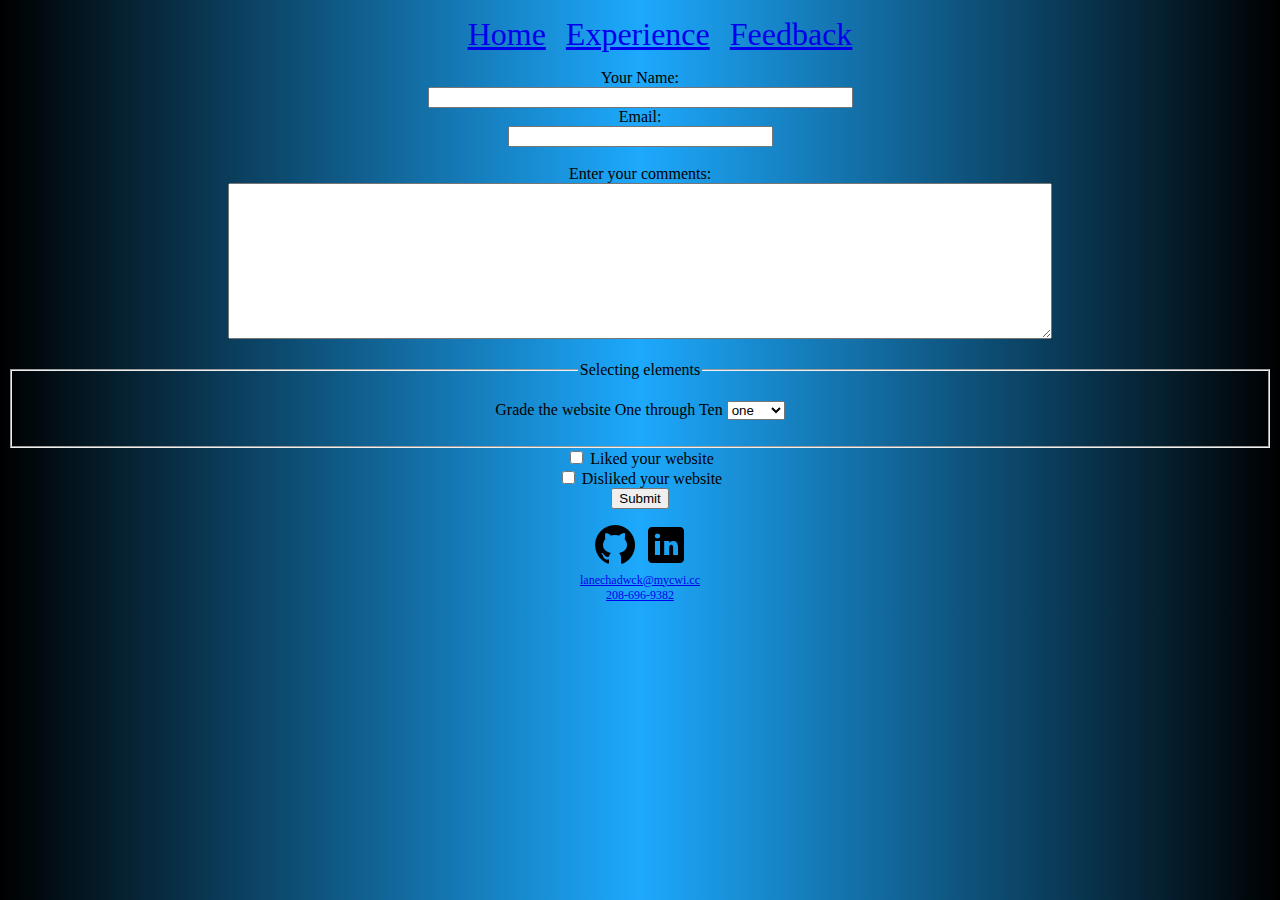
<file: index.html>
<!DOCTYPE html>
<!-- Author: Lane Chadwick
	   ----October 17th, 2019------
   ----Adding Jquery border to form----
   ---October 23rd, 2019-------
   ----removal of Jquery border to form------

			-->
<html lang="en">
<head>
    <meta charset="UTF-8">
    <meta name="description" content="Lane Chadwick's Portfolio">
    <meta name="keywords" content="Lane, Bio, Contact, Portfolio">
    <meta name="author" content="Lane Chadwick">
	<meta name="viewport" content="width=device-width, initial-scale=1">
	<link rel="stylesheet" href="css/styles.css">


	
	<title>Lane's Portfolio</title>
</head>
<body>
<main>
<!-- Use the header area for the website name or logo -->
	<header>
	<div class="container">
		<nav>
			  <a id="navicon" href="#"><img src="images/navicon4.png" alt="navicon" /></a>
			   <ul>
				<li><a href="Home.html">Home</a></li>
				<li><a href="education.html">Experience</a></li>
				<li><a href="contact.html">Feedback</a></li>
			   </ul>
			  </nav>
		   </div>
	</header>

	    <form action="mailto:lanechadwick@mycwi.cc?subject=Personal%20Portfolio%20Mail" enctype="text/plain" method="POST">
		<label for="company">Your Name:</label><br> 
		<input type="text" name="Name" size="50" id="company"><br>
		
		<label for="contact">Email:</label><br>
		<input type="text" name="Emailto" size="30" id="contact"><br><br>
		
		<label>Enter your comments:</label><br>
		<textarea cols="100" rows="10" name="comment"></textarea><br><br>
		
		   <fieldset>
          <legend>Selecting elements</legend>
          <p>
             <label>Grade the website One through Ten</label>
             <select id = "myList">
               <option value = "1">one</option>
               <option value = "2">two</option>
               <option value = "3">three</option>
               <option value = "4">four</option>
			   <option value = "5">five</option>
               <option value = "6">six</option>
               <option value = "7">seven</option>
               <option value = "8">eight</option>
			    <option value = "9">nine</option>
               <option value = "10">ten</option>
			   
             </select>
          </p>
       </fieldset>
		
			<input type="checkbox" name="Liked your website" value="Dislike"> Liked your website<br>
		<input type="checkbox" name="Disliked your website" value="Like"> Disliked your website<br>
		
	<input type="submit" id="submit" value="Submit" class="btn">
     </form>
	



	<footer>
<p><a href="https://github.com/" target="_blank"><img src="images/github.png" alt="social icon for github"></a>
				<a href="https://www.linkedin.com/" target="_blank"><img src="images/linkedin.png" alt="social icon for linkedin"></a><br>
	<a href="mailto:lanechadwck@mycwi.cc">lanechadwck@mycwi.cc</a><br>
	<a href="tel:1-208-696-9382">208-696-9382</a>
	</footer>
</main>
</body>
</html>
</file>
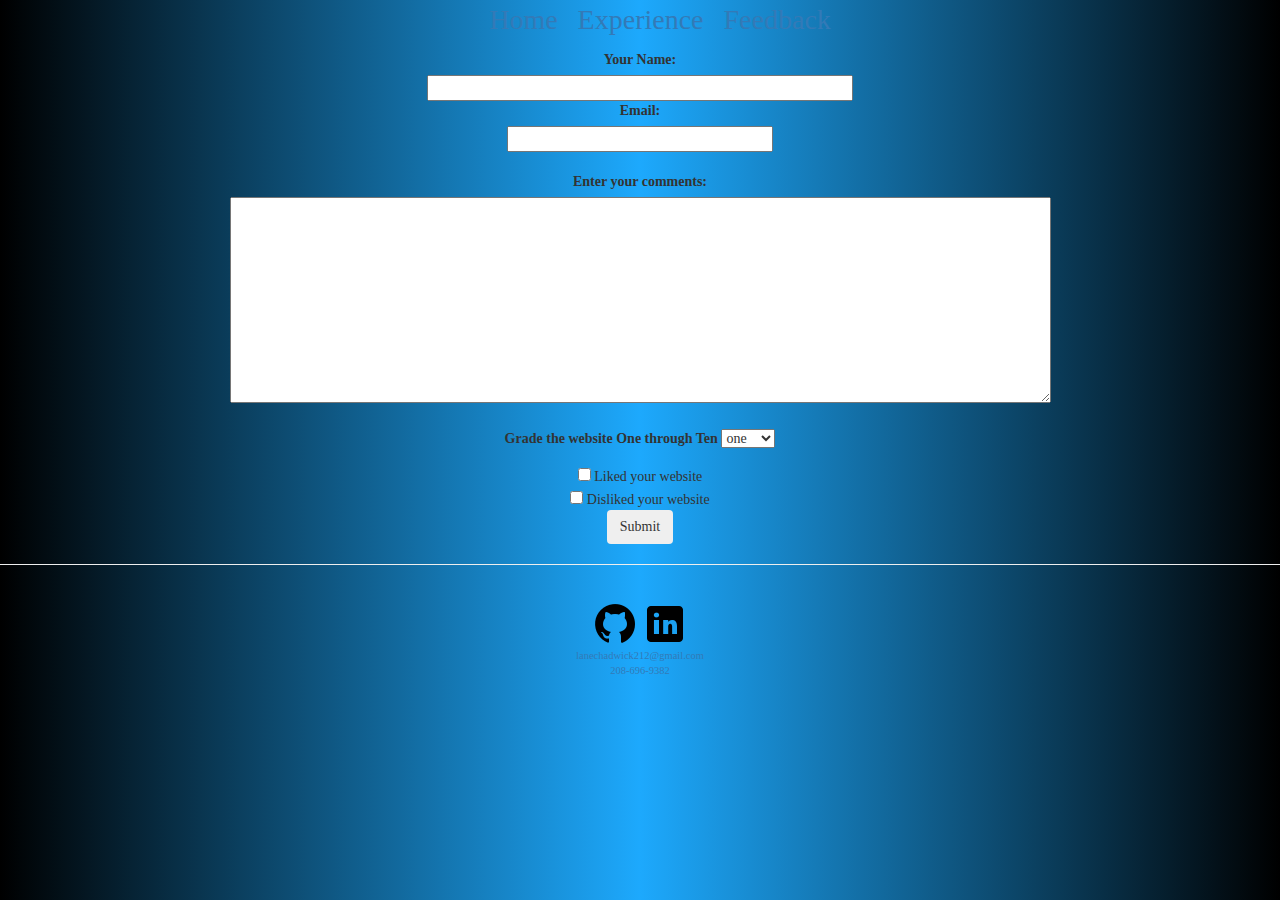
<file: contact.html>
<!DOCTYPE html>
<!-- This website was created by: Lane Chadwick-->
<html lang="en">
<head>
    <meta charset="UTF-8">
    <meta name="description" content="Lane Chadwick's Portfolio">
    <meta name="keywords" content="Lane, Bio, Contact, Portfolio">
    <meta name="author" content="Lane Chadwick">
	<meta name="viewport" content="width=device-width, initial-scale=1">
		  <link rel="stylesheet" href="https://maxcdn.bootstrapcdn.com/bootstrap/3.4.1/css/bootstrap.min.css">
  <script src="https://ajax.googleapis.com/ajax/libs/jquery/3.5.1/jquery.min.js"></script>
  <script src="https://maxcdn.bootstrapcdn.com/bootstrap/3.4.1/js/bootstrap.min.js"></script>
	<link rel="stylesheet" href="css/styles.css">
	
	<title>Lane's Portfolio</title>
</head>
<body>
<main>
<!-- Use the header area for the website name or logo -->
	<header>
	<div class="container">
		<nav>
			  <a id="navicon" href="#"><img src="images/navicon4.png" alt="navicon" /></a>
			   <ul>
				<li><a href="Home.html">Home</a></li>
				<li><a href="education.html">Experience</a></li>
				<li><a href="contact.html">Feedback</a></li>
			   </ul>
			  </nav>
		   </div>
	</header>

	
	    <form action="mailto:lanechadwick212@gmail.com?subject=Personal%20Portfolio%20Mail" enctype="text/plain" method="POST">
		<label for="company">Your Name:</label><br> 
		<input type="text" name="Name" size="50" id="company"><br>
		
		<label for="contact">Email:</label><br>
		<input type="text" name="Emailto" size="30" id="contact"><br><br>
		
		<label>Enter your comments:</label><br>
		<textarea cols="100" rows="10" name="comment"></textarea><br><br>
		
		
		   <fieldset>

          <p>
             <label>Grade the website One through Ten</label>
             <select id = "myList">
               <option value = "1">one</option>
               <option value = "2">two</option>
               <option value = "3">three</option>
               <option value = "4">four</option>
			   <option value = "5">five</option>
               <option value = "6">six</option>
               <option value = "7">seven</option>
               <option value = "8">eight</option>
			    <option value = "9">nine</option>
               <option value = "10">ten</option>
			   
             </select>
          </p>
       </fieldset>
		
			<input type="checkbox" name="Liked your website" value="Dislike"> Liked your website<br>
		<input type="checkbox" name="Disliked your website" value="Like"> Disliked your website<br>
		
	<input type="submit" id="submit" value="Submit" class="btn">
     </form>
	



	<footer>
	<hr> <br>
<p><a href="https://github.com/lanechadwick" target="_blank"><img src="images/github.png" alt="social icon for github"></a>
   <a href="https://www.linkedin.com/in/lane-chadwick-436193183/" target="_blank"><img src="images/linkedin.png" alt="social icon for linkedin"></a><br>
	
	<a href="lanechadwick212@gmail.com">lanechadwick212@gmail.com</a><br>
	<a href="tel:1-208-696-9382">208-696-9382</a>
	</footer>
</main>
</body>
</html>
</file>
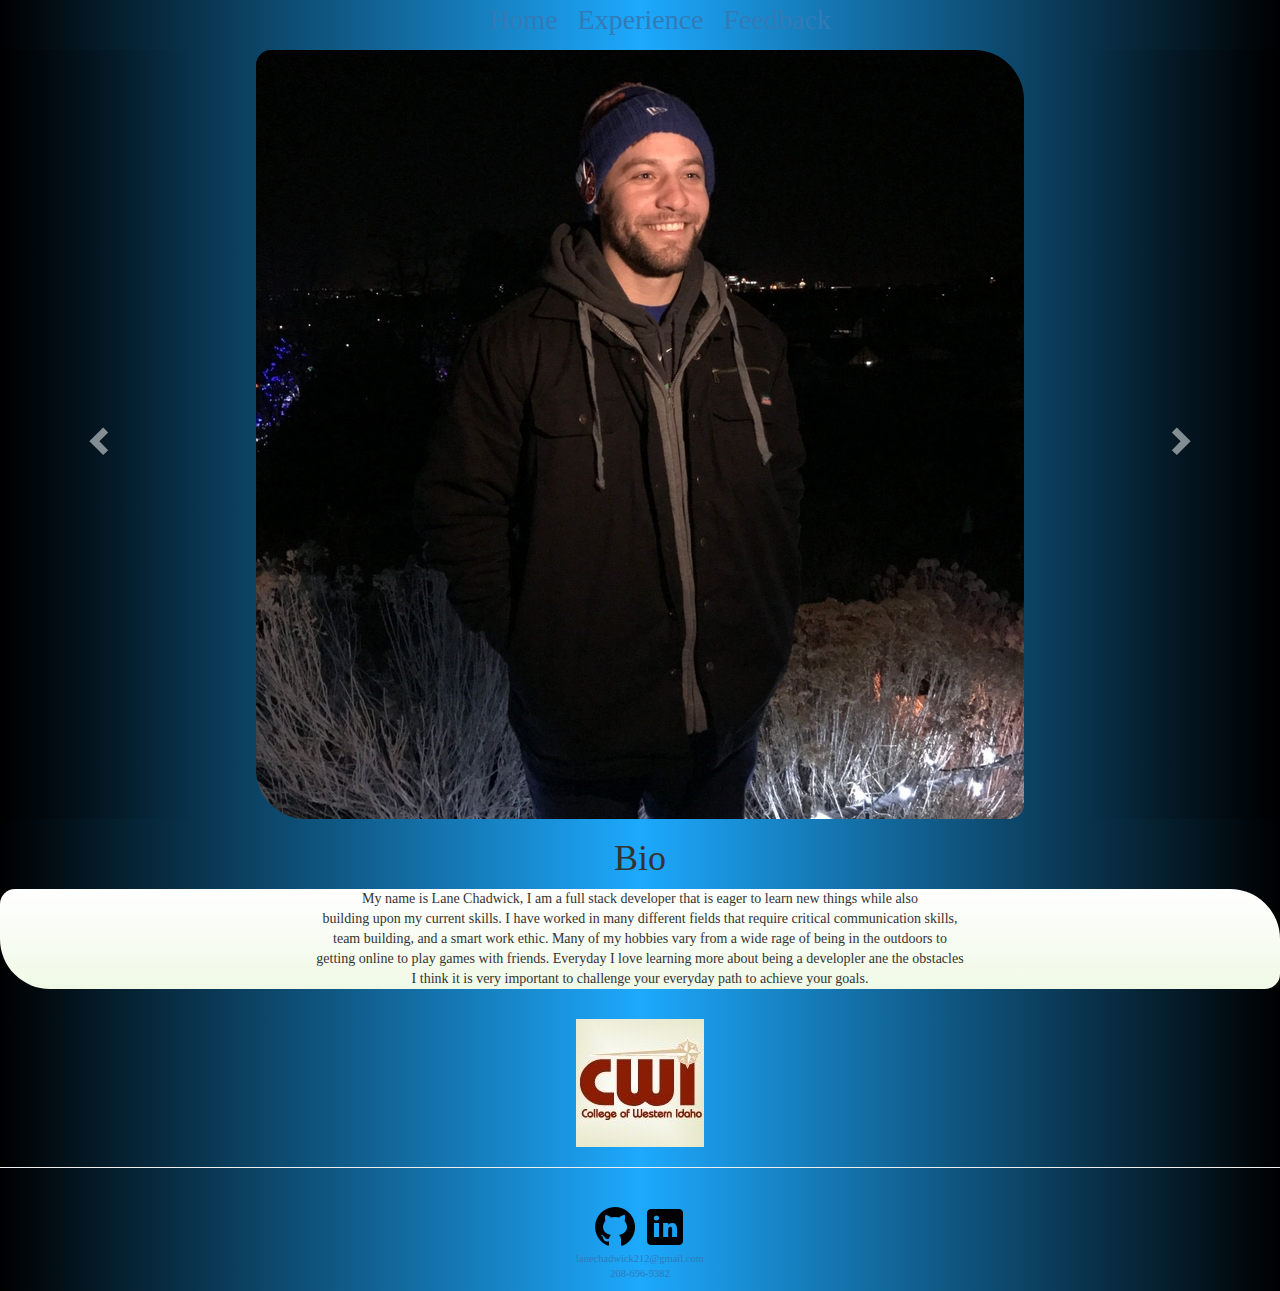
<file: Home.html>
﻿<!DOCTYPE html>
<!-- This website was created by: Lane Chadwick-->
<html lang="en">
<head>
    <meta charset="UTF-8">
    <meta name="description" content="Lane Chadwick's Portfolio">
    <meta name="keywords" content="Lane, Bio, Contact, Portfolio">
    <meta name="author" content="Lane Chadwick">
	<meta name="viewport" content="width=device-width, initial-scale=1">
	 <link rel="stylesheet" href="https://maxcdn.bootstrapcdn.com/bootstrap/3.4.1/css/bootstrap.min.css">
  <script src="https://ajax.googleapis.com/ajax/libs/jquery/3.5.1/jquery.min.js"></script>
  <script src="https://maxcdn.bootstrapcdn.com/bootstrap/3.4.1/js/bootstrap.min.js"></script>
	<link rel="stylesheet" href="css/styles.css">
	
	<title>Lane's Portfolio</title>
</head>
<body>
<main>
<!-- Use the header area for the website name or logo -->
	<header>
	
	<div class="container">
		<nav>
			  <a id="navicon" href="#"><img src="images/navicon4.png" alt="navicon" /></a>
			   <ul>
			 <li><a href="Home.html">Home</a></li>
			 <li><a href="education.html">Experience</a></li>
			 <li><a href="contact.html">Feedback</a></li>
			   </ul>
			  </nav>
		   </div>
	</header>

	
<div id="myCarousel" class="carousel slide" data-ride="carousel">
  <!-- Indicators -->
  


  <!-- Wrapper for slides -->
   <div class="carousel-inner" role="listbox">
    <div class="item active">
         
        <img src="images/lanePic1.jpg" alt="" >
    </div>
    <div class="item">
        <img src="images/lanePic2.jpg" alt="">
    </div>
    <div class="item">
        <img src="images/lanePic3.jpg" alt="">
    </div>
    


  <!-- Left and right controls -->
  <a class="left carousel-control" href="#myCarousel" data-slide="prev">
    <span class="glyphicon glyphicon-chevron-left"></span>
    <span class="sr-only">Previous</span>
  </a>
  <a class="right carousel-control" href="#myCarousel" data-slide="next">
    <span class="glyphicon glyphicon-chevron-right"></span>
    <span class="sr-only">Next</span>
  </a>
</div>

<article>
<h1>Bio</h1>
<p>My name is Lane Chadwick, I am a full stack developer that is eager to learn new things while also<br>
   building upon my current skills. I have worked in many different fields that require critical communication skills,<br>
   team building, and a smart work ethic. Many of my hobbies vary from a wide rage of being in the outdoors to<br>
   getting online to play games with friends. Everyday I love learning more about being a developler ane the obstacles<br> 
	I think it is very important to challenge your everyday path to achieve your goals.
   
    
 </p><br>
 
<a href="https://www.linkedin.com/groups/13653321/" target="_blank"><img src="images/cwigroup.jpg" alt="social icon for linkedin cwi"></a>
</article>

<!-- Use the footer area to add webpage footer content -->


	<footer>
	<hr> <br>
<p><a href="https://github.com/lanechadwick" target="_blank"><img src="images/github.png" alt="social icon for github"></a>
				<a href="https://www.linkedin.com/in/lane-chadwick-436193183/" target="_blank"><img src="images/linkedin.png" alt="social icon for linkedin"></a><br>
				<a href="mailto:lanechadwick212@gmail.com">lanechadwick212@gmail.com</a><br>
	<a href="tel:1-208-696-9382">208-696-9382</a>
	</footer>
</main>
</body>
</html>
</file>
<file: css/styles.css>
@font-face {
	font-family: 'Cantarell';
	src: url('../fonts/Cantarell-Regular-webfont.woff')format('woff'),
			url('../fonts/Cantarell-Regular-webfont.ttf')format('truetype'),
			url('../fonts/Cantarell-Regular-webfont.eot')format('embedded-opentype');
}
		 
 

header nav ul li {
	
	font-size: 2em;   
	padding: 0px 10px;
	display: inline;
  
  }
  
  header nav ul li a {
	color: rgb(0, 0, 0));
	display: block;
	width: 100%;
  }
  
  header nav ul li a:hover {
	color: white;
	background-color: black;
  }
  
  a#navicon {
	display: none;
  }

/*end of nav styles*/
.home {
	margin-left: auto;
	margin-right: auto;
}
header {
    
}

.homepic img{
	border-radius: 15px 50px;
	margin-left: auto;
	margin-right: auto;

	

}
/*table styles*/
table {
  width: 100%;
   background-image: linear-gradient(#FFFFFF, #F0F9E6);
  border-collapse: collapse;
  border-width: 2px;
  border-color: #DFA478;
  border-style: solid;
  color: #000000;
  margin-bottom: 20px;
}

table td, th {
  border-width: 2px;
  border-color: #DFA478;
  border-style: solid;
  padding: 15px;
}

table thead {
  background-color: #DFA478;
}
.worklist {
	 background-image: linear-gradient(#FFFFFF, #F0F9E6);
	 list-style: none;
}


/*schoolRow styles*/

.schoolRow {
	 box-sizing: border-box;
}

.column {
  float: left;
  width: 33.33%;
  padding: 80px;
}

/* Clearfix (clear floats) */
.row::after {
  content: "";
  clear: both;
  display: table;
}

  .column img { 
        width: 100%; 
        transition: 0.5s all ease-in-out; 
    } 
       
    .column:hover img { 
        transform: scale(1.5); 
    }



/*carousel styles*/
.carousel-inner >.item a img {

margin: auto;

}

.carousel-inner > .item img {
	margin:auto;
	border-radius: 15px 50px;
}



body {
	text-align: center;
	background: rgb(0,0,0);
background: linear-gradient(90deg, rgba(0,0,0,1) 0%, rgba(29,169,253,1) 50%, rgba(0,0,0,1) 100%);
	font-family: "Times New Roman", Times, serif;
}
footer{
font-size: .75em;
text-align: center;
}
 article p {
	 background-image: linear-gradient(#FFFFFF, #F0F9E6);
	 font-family: "Arial Black", serif;
	 display: block;
	 border-radius: 15px 50px;
	 

}

  /* ===================
  Mobile styles: 0px to 480px
     =================== */
     @media only screen and (max-width: 480px){
		.container li {
		  display: block;
		 margin-right: 12em;
 
		}
		a#navicon {
		 display: block;
	  }

	  div.homepic img{
		  display:none;
		
	  }
	  
	  header nav ul {
		 display: none;
		
	  }
	  
	  header nav ul li {
		 font-size: 1em;
		 line-height: 1.3em;
		 height: 1.3em;
		 margin-left: 34%;
		 
	  }

	 input {
		  width:100%;
		  height:auto;
	 }

	 textarea {
		  width:100%;
		  height:auto;
	 }
  
	  a#navicon:hover+ul, header nav ul:hover {
		 display: block;
	  }
	
   }
   div.container2 table{
	 display: none;
	 
  }
  
 
  
   
 
   
	   /* =========================
   Mobile styles: 769px and greater
	  =============================*/
	  @media only screen and (min-width: 769px) {
 
	 
	section#main {
	 float: left;
	 width: 70%;
  }

  
  section#right {
	 float: left;
	 width: 30%;
  }
  
  header nav ul {
	 display: -webkit-flex;
	 display: flex;
	 -webkit-flex-flow: row nowrap;
	 flex-flow: row nowrap;
	 -webkit-justify-content: center;
	 justify-content: center;
  }
  
  header nav ul li {
	 -webkit-flex: 0 1 auto;
	 flex: 0 1 auto;
	 background-color: none;
  }
 }
</file>
